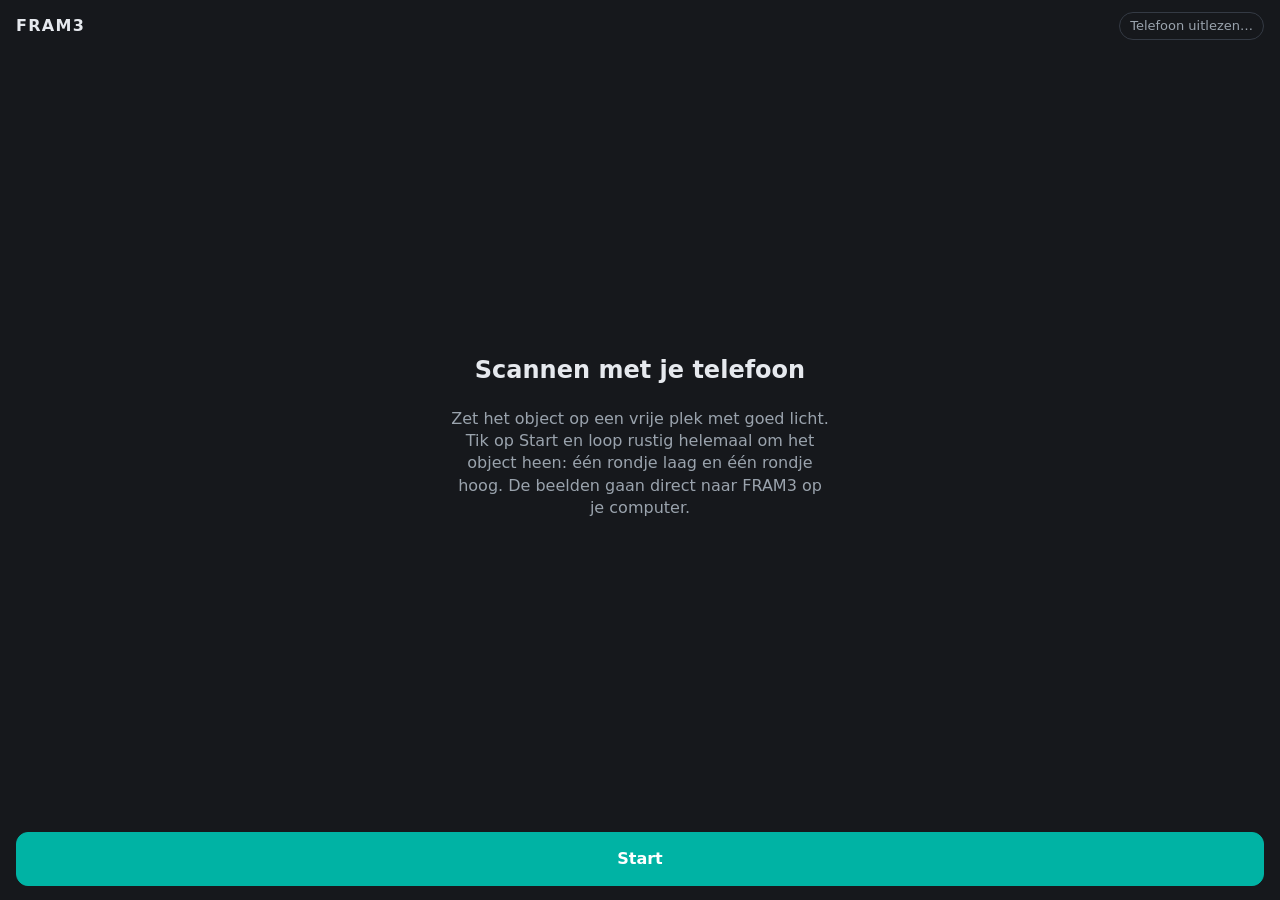
<file: web/phone.html>
<!doctype html>
<html lang="nl">
<head>
<meta charset="utf-8">
<meta name="viewport" content="width=device-width, initial-scale=1, viewport-fit=cover, user-scalable=no">
<meta name="theme-color" content="#16181c">
<title>FRAM3 scannen</title>
<style>
  :root { --accent: #00b3a4; --panel: #1f2329; --line: #343a44; --text: #e6e9ee; --muted: #9aa3ad; --danger: #e5534b; }
  * { box-sizing: border-box; }
  html, body { margin: 0; height: 100%; background: #16181c; color: var(--text); font: 16px/1.4 system-ui, -apple-system, sans-serif; }
  body { display: flex; flex-direction: column; padding: env(safe-area-inset-top) 0 env(safe-area-inset-bottom); }
  header { padding: 12px 16px; display: flex; justify-content: space-between; align-items: center; }
  header strong { letter-spacing: .08em; }
  .pill { font-size: 13px; padding: 4px 10px; border-radius: 99px; border: 1px solid var(--line); color: var(--muted); }
  .pill.yes { border-color: var(--accent); color: var(--accent); }
  .view { position: relative; flex: 1; min-height: 0; background: #000; overflow: hidden; }
  video { width: 100%; height: 100%; object-fit: cover; }
  .count { position: absolute; top: 12px; left: 12px; background: rgba(0, 0, 0, .55); padding: 6px 12px; border-radius: 10px; font-variant-numeric: tabular-nums; }
  .count b { font-size: 22px; }
  .tip { position: absolute; left: 12px; right: 12px; bottom: 12px; background: rgba(0, 0, 0, .55); padding: 8px 12px; border-radius: 10px; text-align: center; }
  .flash { position: absolute; inset: 0; border: 4px solid var(--accent); opacity: 0; pointer-events: none; transition: opacity .25s; }
  .flash.on { opacity: 1; transition: none; }
  footer { padding: 14px 16px; display: grid; gap: 10px; }
  button { font: inherit; font-weight: 600; padding: 15px; border-radius: 12px; border: 1px solid var(--line); background: var(--panel); color: var(--text); width: 100%; }
  button.primary { background: var(--accent); border-color: var(--accent); color: #fff; }
  button:disabled { opacity: .5; }
  .msg { padding: 24px 20px; text-align: center; margin: auto; max-width: 420px; }
  .msg p { color: var(--muted); }
  .err { color: var(--danger); }
  [hidden] { display: none !important; }
</style>
</head>
<body>
<header><strong>FRAM3</strong><span class="pill" id="lidar">Telefoon uitlezen…</span></header>

<div class="msg" id="intro">
  <h2>Scannen met je telefoon</h2>
  <p>Zet het object op een vrije plek met goed licht. Tik op Start en loop rustig helemaal om het object heen: één rondje laag en één rondje hoog. De beelden gaan direct naar FRAM3 op je computer.</p>
  <p class="err" id="error" hidden></p>
</div>

<div class="view" id="view" hidden>
  <video id="video" playsinline muted autoplay></video>
  <div class="flash" id="flash"></div>
  <div class="count"><b id="n">0</b> beelden</div>
  <div class="tip" id="tip">Loop rustig om het object heen</div>
</div>

<div class="msg" id="finished" hidden>
  <h2>Klaar</h2>
  <p><span id="total">0</span> beelden verstuurd. FRAM3 maakt er nu op je computer een 3D-model van. Je kunt deze pagina sluiten.</p>
</div>

<footer>
  <button class="primary" id="start">Start</button>
  <button class="primary" id="done" hidden>Klaar, maak het model</button>
</footer>

<script>
const $ = (id) => document.getElementById(id);
const base = location.pathname.replace(/\/$/, '');
const video = $('video');
const MIN_FRAMES = 20;
let stream, timer, sent = 0, maxFrames = 400, sending = false, lastSmall = null, sharpHist = [], stopped = false;

function fail(text) { $('error').textContent = text; $('error').hidden = false; }

async function post(path, body, type) {
  const r = await fetch(base + path, { method: 'POST', body, headers: type ? { 'Content-Type': type } : {} });
  if (!r.ok) throw new Error((await r.json().catch(() => ({}))).detail || 'Verbinding mislukt');
  return r.json();
}

// What can this phone do? A browser can see which cameras exist (after you
// allow the camera), not read the LiDAR sensor itself.
async function describeDevice() {
  const cams = (await navigator.mediaDevices.enumerateDevices()).filter((d) => d.kind === 'videoinput').map((d) => d.label);
  const named = cams.some((l) => l);
  const lidar = named ? cams.some((l) => /lidar/i.test(l)) : null;
  const ua = navigator.userAgent;
  const name = /iPhone/.test(ua) ? 'iPhone' : /iPad/.test(ua) ? 'iPad' : /Android/.test(ua) ? (ua.match(/Android [^;]+; ([^)]+)\)/)?.[1] || 'Android-telefoon') : 'Telefoon';
  const el = $('lidar');
  el.textContent = lidar === true ? 'LiDAR aanwezig' : lidar === false ? 'Geen LiDAR gevonden' : 'LiDAR onbekend';
  el.classList.toggle('yes', lidar === true);
  return { name, cameras: cams, lidar, width: video.videoWidth, height: video.videoHeight };
}

$('start').onclick = async () => {
  $('start').disabled = true;
  $('error').hidden = true;
  try {
    if (!navigator.mediaDevices?.getUserMedia) throw new Error('Deze browser geeft geen toegang tot de camera. Open de pagina in Safari of Chrome.');
    stream = await navigator.mediaDevices.getUserMedia({ audio: false,
      video: { facingMode: { ideal: 'environment' }, width: { ideal: 3840 }, height: { ideal: 2160 } } });
    video.srcObject = stream;
    await video.play();
    const hello = await post('/hello', JSON.stringify(await describeDevice()), 'application/json');
    maxFrames = hello.max_frames || maxFrames;
    $('intro').hidden = true; $('view').hidden = false; $('start').hidden = true; $('done').hidden = false;
    $('done').disabled = true; $('done').textContent = `Nog minstens ${MIN_FRAMES} beelden`;
    try { await navigator.wakeLock?.request('screen'); } catch {}
    timer = setInterval(tick, 350);
  } catch (e) {
    fail(e.name === 'NotAllowedError' ? 'Geen toestemming voor de camera. Sta de camera toe en probeer opnieuw.' : e.message);
    $('start').disabled = false;
  }
};

const small = document.createElement('canvas'); small.width = 64; small.height = 64;
const sctx = small.getContext('2d', { willReadFrequently: true });
const full = document.createElement('canvas');

// Look at a tiny copy of the camera image: has the view changed enough since
// the last frame we sent, and is it sharp (not motion blur)?
function judge() {
  sctx.drawImage(video, 0, 0, 64, 64);
  const d = sctx.getImageData(0, 0, 64, 64).data;
  const g = new Float32Array(4096);
  for (let i = 0; i < 4096; i++) g[i] = 0.3 * d[i * 4] + 0.59 * d[i * 4 + 1] + 0.11 * d[i * 4 + 2];
  let sharp = 0;
  for (let y = 1; y < 63; y++) for (let x = 1; x < 63; x++) {
    const i = y * 64 + x, l = 4 * g[i] - g[i - 1] - g[i + 1] - g[i - 64] - g[i + 64];
    sharp += l * l;
  }
  let moved = 1e9;
  if (lastSmall) { moved = 0; for (let i = 0; i < 4096; i++) moved += Math.abs(g[i] - lastSmall[i]); moved /= 4096; }
  return { g, sharp, moved };
}

async function tick() {
  if (sending || stopped || !video.videoWidth) return;
  const { g, sharp, moved } = judge();
  const sorted = [...sharpHist].sort((a, b) => a - b);
  const median = sorted.length ? sorted[sorted.length >> 1] : 0;
  sharpHist.push(sharp); if (sharpHist.length > 30) sharpHist.shift();
  if (moved < 7) { $('tip').textContent = 'Loop verder om het object heen'; return; }
  if (sharp < 0.5 * median) { $('tip').textContent = 'Iets rustiger bewegen'; return; }
  $('tip').textContent = 'Goed zo, rustig doorlopen';
  sending = true;
  try {
    full.width = video.videoWidth; full.height = video.videoHeight;
    full.getContext('2d').drawImage(video, 0, 0);
    const blob = await new Promise((r) => full.toBlob(r, 'image/jpeg', 0.92));
    const res = await post('/frame', blob, 'image/jpeg');
    lastSmall = g;
    sent = res.frames;
    $('n').textContent = sent;
    $('done').disabled = sent < MIN_FRAMES;
    $('done').textContent = sent < MIN_FRAMES ? `Nog minstens ${MIN_FRAMES - sent} beelden` : 'Klaar, maak het model';
    $('flash').classList.add('on'); setTimeout(() => $('flash').classList.remove('on'), 60);
    if (sent >= maxFrames) finish();
  } catch (e) { $('tip').textContent = e.message; }
  sending = false;
}

async function finish() {
  if (stopped) return;
  stopped = true;
  clearInterval(timer);
  stream?.getTracks().forEach((t) => t.stop());
  try { await post('/done'); } catch {}
  $('view').hidden = true; $('done').hidden = true; $('finished').hidden = false;
  $('total').textContent = sent;
}
$('done').onclick = finish;
</script>
</body>
</html>
</file>
